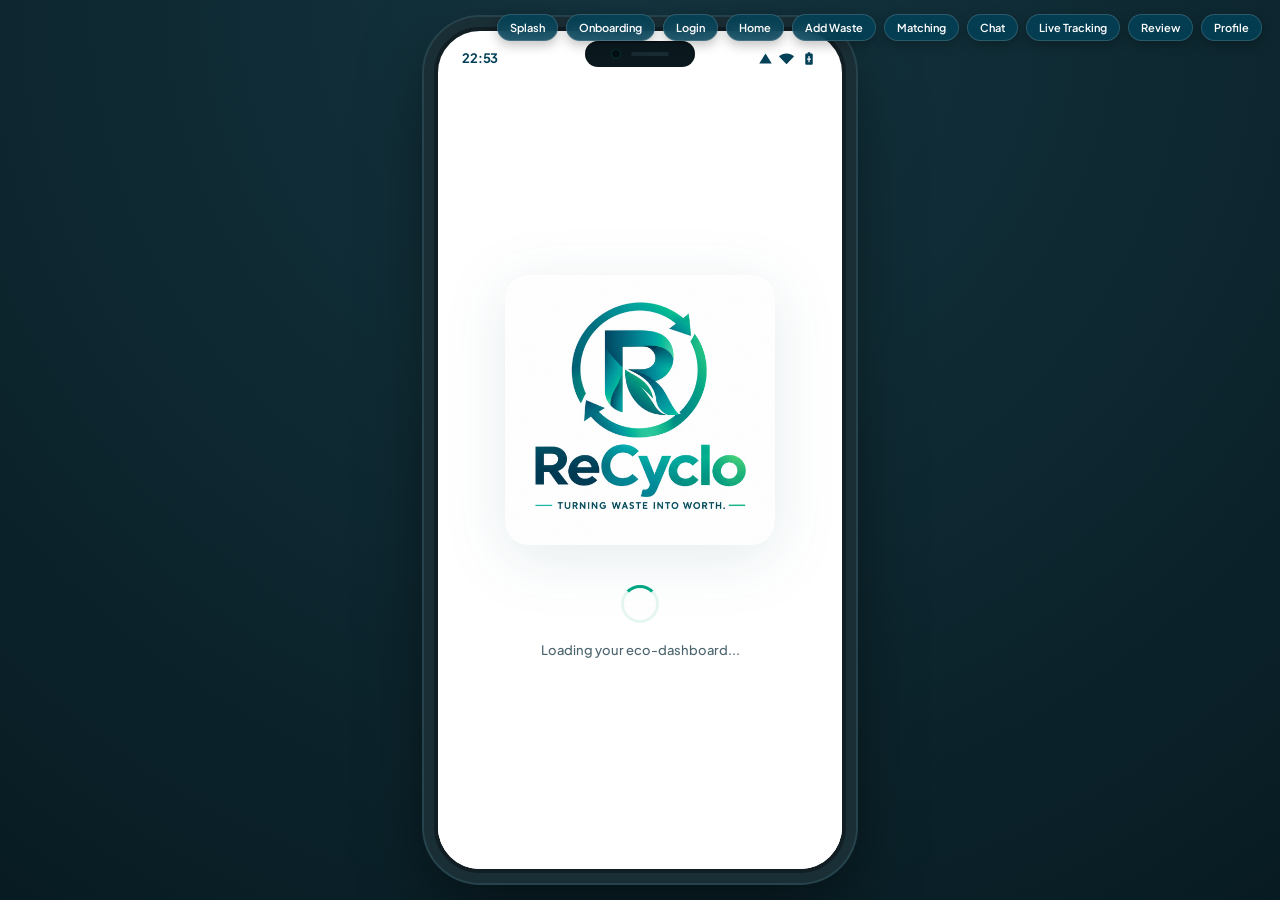
<file: index.html>
<!DOCTYPE html>
<html lang="en">
<head>
  <meta charset="UTF-8">
  <meta name="viewport" content="width=device-width, initial-scale=1.0, maximum-scale=1.0, user-scalable=no, viewport-fit=cover">
  <title>ReCyclo – Turning Waste into Worth | Smart Waste & Recycling App</title>
  <meta name="description" content="ReCyclo connects you with verified local waste collectors for on-demand doorstep pickups, instant digital payouts, and circular recycling.">
  
  <!-- Favicon and PWA App Icons using exact official logo -->
  <link rel="icon" type="image/jpeg" href="assets/recyclo-logo.jpg">
  <link rel="apple-touch-icon" href="assets/icon-192.png">
  <link rel="manifest" href="manifest.json">
  <meta name="theme-color" content="#00A884">
  <meta name="apple-mobile-web-app-capable" content="yes">
  <meta name="apple-mobile-web-app-status-bar-style" content="black-translucent">
  <meta name="apple-mobile-web-app-title" content="ReCyclo">

  <!-- Core Google Fonts -->
  <link rel="preconnect" href="https://fonts.googleapis.com">
  <link rel="preconnect" href="https://fonts.gstatic.com" crossorigin>
  <link href="https://fonts.googleapis.com/css2?family=Outfit:wght@500;600;700;800&family=Plus+Jakarta+Sans:wght@400;500;600;700;800&display=swap" rel="stylesheet">

  <!-- Stylesheets -->
  <link rel="stylesheet" href="css/design-system.css">
  <link rel="stylesheet" href="css/components.css">
  <link rel="stylesheet" href="css/mobile-shell.css">
  <link rel="stylesheet" href="css/screens.css">
</head>
<body>
  <!-- Top Demo Navigator Bar for easy inspection -->
  <div class="demo-bar" id="demo-controls-bar">
    <button class="demo-chip-btn" onclick="state.navigate('splash')">Splash</button>
    <button class="demo-chip-btn" onclick="state.navigate('onboarding')">Onboarding</button>
    <button class="demo-chip-btn" onclick="state.navigate('login')">Login</button>
    <button class="demo-chip-btn" onclick="state.navigate('home')">Home</button>
    <button class="demo-chip-btn" onclick="state.setWasteDraft({step: 1}); state.navigate('add-waste')">Add Waste</button>
    <button class="demo-chip-btn" onclick="state.navigate('collector-matching')">Matching</button>
    <button class="demo-chip-btn" onclick="state.navigate('chat')">Chat</button>
    <button class="demo-chip-btn" onclick="state.navigate('live-tracking')">Live Tracking</button>
    <button class="demo-chip-btn" onclick="state.navigate('rating')">Review</button>
    <button class="demo-chip-btn" onclick="state.navigate('profile')">Profile</button>
  </div>

  <!-- Mobile Viewport Wrapper -->
  <main class="app-viewport-wrapper">
    <div class="mobile-device-frame" id="mobile-device-frame">
      <!-- Dynamic Island / Speaker Pill -->
      <div class="device-notch-area" aria-hidden="true">
        <div class="device-camera-lens"></div>
        <div class="device-speaker-grill"></div>
      </div>

      <!-- Simulated Mobile Status Bar -->
      <div class="mobile-status-bar" id="mobile-status-bar">
        <span id="status-clock" style="font-weight: 700; letter-spacing: -0.01em;">09:41</span>
        <div class="status-bar-icons">
          <!-- Signal -->
          <svg class="status-icon-svg" viewBox="0 0 24 24">
            <path d="M2 20h20L12 4 2 20z"/>
          </svg>
          <!-- Wifi -->
          <svg class="status-icon-svg" viewBox="0 0 24 24">
            <path d="M12 4C7.31 4 3.07 5.9 0 8.98L12 21 24 8.98C20.93 5.9 16.69 4 12 4z"/>
          </svg>
          <!-- Battery -->
          <svg class="status-icon-svg" viewBox="0 0 24 24" style="width: 18px;">
            <path d="M16 4h-2V2h-4v2H8C6.9 4 6 4.9 6 6v14c0 1.1.9 2 2 2h8c1.1 0 2-.9 2-2V6c0-1.1-.9-2-2-2zm-1 10h-2v4h-2v-4H9v-2h2v-4h2v4h2v2z"/>
          </svg>
        </div>
      </div>

      <!-- Toast Notification Container -->
      <div class="toast-container" id="toast-container" aria-live="polite"></div>

      <!-- In-App Simulated Call Screen Overlay -->
      <div id="call-overlay-container" style="display: none;"></div>

      <!-- Main Application Canvas -->
      <div class="app-screen-container" id="app-screen-container">
        <!-- Rendered dynamically by Screens and App router -->
      </div>

      <!-- Bottom Sheet Modal Backdrop & Container -->
      <div class="sheet-backdrop" id="sheet-backdrop"></div>
      <div class="bottom-sheet" id="bottom-sheet" role="dialog" aria-modal="true">
        <div class="sheet-handle-bar"></div>
        <div class="sheet-header">
          <h3 class="sheet-title" id="sheet-title">Details</h3>
          <button class="btn-icon btn-ghost btn-sm" id="sheet-close-btn" aria-label="Close">
            <svg width="18" height="18" viewBox="0 0 24 24" fill="none" stroke="currentColor" stroke-width="2">
              <line x1="18" y1="6" x2="6" y2="18"></line>
              <line x1="6" y1="6" x2="18" y2="18"></line>
            </svg>
          </button>
        </div>
        <div class="sheet-content" id="sheet-content"></div>
      </div>

      <!-- Device Home Indicator Bar -->
      <div class="device-home-indicator" aria-hidden="true"></div>
    </div>
  </main>

  <!-- Application Logic Scripts -->
  <script src="js/icons.js"></script>
  <script src="js/mock-data.js"></script>
  <script src="js/state.js"></script>
  <script src="js/components.js"></script>
  <script src="js/screens.js"></script>
  <script src="js/app.js"></script>
  <script>
    if ('serviceWorker' in navigator) {
      window.addEventListener('load', () => {
        navigator.serviceWorker.register('./sw.js').catch(() => {});
      });
    }
  </script>
</body>
</html>
</file>
<file: css/design-system.css>
/* ==========================================================================
   ReCyclo Design System - Exact Brand Tokens
   Extracted directly from official ReCyclo brand identity & logo
   ========================================================================== */

@import url('https://fonts.googleapis.com/css2?family=Plus+Jakarta+Sans:ital,wght@0,300;0,400;0,500;0,600;0,700;0,800;1,400;1,600&family=Outfit:wght@400;500;600;700;800&display=swap');

:root {
  /* Brand Core Colors (Exact ReCyclo Logo Palette) */
  --color-primary: #00A884;             /* Signature Emerald Teal */
  --color-primary-hover: #008F70;
  --color-primary-active: #00765C;
  --color-primary-light: #E6F7F2;       /* Light Mint Tint */
  --color-primary-surface: #F0FAF7;     /* Ultra-soft surface */
  --color-primary-glow: rgba(0, 168, 132, 0.22);

  /* Deep Brand Teals (from Logo "Re" & circular ribbon) */
  --color-brand-dark: #034158;          /* Deep Marine Teal */
  --color-brand-navy: #022C3A;          /* Deepest Brand Navy */
  --color-brand-dark-surface: #062833;

  /* Logo Gradient Accents */
  --color-accent-leaf: #24BD84;         /* Luminous Leaf Green */
  --color-accent-cyan: #00A5A1;         /* Turquoise Ribbon Accent */
  --color-accent-mint: #4ADE80;

  /* Semantic Feedback */
  --color-success: #00A884;
  --color-success-bg: #E6F7F2;
  --color-warning: #F59E0B;
  --color-warning-bg: #FEF3C7;
  --color-danger: #EF4444;
  --color-danger-bg: #FEE2E2;
  --color-info: #0284C7;
  --color-info-bg: #E0F2FE;

  /* Availability Badges */
  --badge-available-text: #047857;
  --badge-available-bg: #D1FAE5;
  --badge-busy-text: #B45309;
  --badge-busy-bg: #FEF3C7;
  --badge-offline-text: #475569;
  --badge-offline-bg: #F1F5F9;

  /* Neutrals & Typography */
  --color-text-primary: #0A242B;        /* Deep Charcoal Teal */
  --color-text-secondary: #4B646D;      /* Medium Slate Teal */
  --color-text-muted: #7E97A0;          /* Soft Muted */
  --color-text-inverse: #FFFFFF;
  --color-text-on-primary: #FFFFFF;

  /* Surfaces & Backgrounds */
  --color-bg-app: #F3F7F7;
  --color-bg-card: #FFFFFF;
  --color-bg-card-elevated: #FFFFFF;
  --color-border: #E0ECE9;
  --color-border-subtle: #EEF5F3;
  --color-border-focus: #00A884;
  --color-divider: #E8F1EF;

  /* Typography */
  --font-family-base: 'Plus Jakarta Sans', -apple-system, BlinkMacSystemFont, 'Segoe UI', Roboto, sans-serif;
  --font-family-display: 'Outfit', 'Plus Jakarta Sans', sans-serif;

  /* Font Sizes */
  --font-size-2xs: 0.6875rem; /* 11px */
  --font-size-xs: 0.75rem;    /* 12px */
  --font-size-sm: 0.84375rem; /* 13.5px */
  --font-size-base: 0.9375rem;/* 15px */
  --font-size-md: 1.0625rem;  /* 17px */
  --font-size-lg: 1.1875rem;  /* 19px */
  --font-size-xl: 1.375rem;   /* 22px */
  --font-size-2xl: 1.625rem;  /* 26px */
  --font-size-3xl: 2rem;      /* 32px */

  /* Font Weights */
  --font-weight-normal: 400;
  --font-weight-medium: 500;
  --font-weight-semibold: 600;
  --font-weight-bold: 700;
  --font-weight-extrabold: 800;

  /* Spacing */
  --spacing-3xs: 2px;
  --spacing-2xs: 4px;
  --spacing-xs: 8px;
  --spacing-sm: 12px;
  --spacing-md: 16px;
  --spacing-lg: 20px;
  --spacing-xl: 24px;
  --spacing-2xl: 32px;
  --spacing-3xl: 40px;

  /* Border Radii */
  --radius-xs: 6px;
  --radius-sm: 10px;
  --radius-md: 14px;
  --radius-lg: 18px;
  --radius-xl: 24px;
  --radius-2xl: 30px;
  --radius-full: 9999px;

  /* Elevation & Shadows */
  --shadow-xs: 0 1px 2px rgba(3, 65, 88, 0.05);
  --shadow-sm: 0 2px 6px rgba(3, 65, 88, 0.06);
  --shadow-md: 0 6px 16px rgba(3, 65, 88, 0.08);
  --shadow-lg: 0 12px 28px rgba(3, 65, 88, 0.12);
  --shadow-xl: 0 20px 40px rgba(3, 65, 88, 0.16);
  --shadow-glow: 0 8px 24px rgba(0, 168, 132, 0.3);

  /* Animation & Transitions */
  --transition-fast: 150ms cubic-bezier(0.4, 0, 0.2, 1);
  --transition-normal: 250ms cubic-bezier(0.4, 0, 0.2, 1);
  --transition-smooth: 350ms cubic-bezier(0.16, 1, 0.3, 1);
  --transition-bounce: 400ms cubic-bezier(0.34, 1.56, 0.64, 1);

  /* Safe Area Variables */
  --safe-area-top: 44px;
  --safe-area-bottom: 34px;
  --bottom-nav-height: 72px;
  --header-height: 60px;
}

/* Global Reset & Base Styles */
*, *::before, *::after {
  box-sizing: border-box;
  margin: 0;
  padding: 0;
  -webkit-tap-highlight-color: transparent;
}

html, body {
  width: 100%;
  height: 100%;
  font-family: var(--font-family-base);
  background-color: #0E1E24;
  color: var(--color-text-primary);
  line-height: 1.45;
  -webkit-font-smoothing: antialiased;
  -moz-osx-font-smoothing: grayscale;
  overflow: hidden;
}

/* Common Brand Gradient Utilities */
.bg-brand-gradient {
  background: linear-gradient(135deg, var(--color-brand-dark) 0%, #00766B 50%, var(--color-primary) 100%);
}

.bg-primary-gradient {
  background: linear-gradient(135deg, var(--color-primary) 0%, var(--color-accent-leaf) 100%);
}

.bg-subtle-gradient {
  background: linear-gradient(180deg, var(--color-primary-light) 0%, #FFFFFF 100%);
}

.text-gradient-primary {
  background: linear-gradient(135deg, var(--color-brand-dark) 0%, var(--color-primary) 50%, var(--color-accent-leaf) 100%);
  -webkit-background-clip: text;
  -webkit-text-fill-color: transparent;
}

/* Smooth Focus states */
:focus-visible {
  outline: 2px solid var(--color-primary);
  outline-offset: 2px;
}

button {
  font-family: inherit;
  border: none;
  background: none;
  cursor: pointer;
  user-select: none;
}

input, textarea, select {
  font-family: inherit;
  border: none;
  outline: none;
}

/* Scrollbar Styling for Scrollable Panels */
::-webkit-scrollbar {
  width: 4px;
  height: 4px;
}

::-webkit-scrollbar-track {
  background: transparent;
}

::-webkit-scrollbar-thumb {
  background: rgba(3, 65, 88, 0.15);
  border-radius: 4px;
}

::-webkit-scrollbar-thumb:hover {
  background: var(--color-primary);
}
</file>
<file: css/components.css>
/* ==========================================================================
   ReCyclo UI Component System
   High-quality, reusable mobile-first UI components
   ========================================================================== */

/* ---------- Button System ---------- */
.btn {
  display: inline-flex;
  align-items: center;
  justify-content: center;
  gap: var(--spacing-xs);
  font-family: var(--font-family-base);
  font-size: var(--font-size-base);
  font-weight: var(--font-weight-semibold);
  line-height: 1;
  padding: 14px 22px;
  border-radius: var(--radius-md);
  border: 1.5px solid transparent;
  text-decoration: none;
  transition: all var(--transition-fast);
  white-space: nowrap;
  position: relative;
  overflow: hidden;
  cursor: pointer;
}

.btn:active {
  transform: scale(0.97);
}

.btn:disabled, .btn[aria-disabled="true"] {
  opacity: 0.55;
  cursor: not-allowed;
  pointer-events: none;
}

/* Primary Brand Button */
.btn-primary {
  background: linear-gradient(135deg, var(--color-primary) 0%, #009373 100%);
  color: var(--color-text-inverse);
  box-shadow: 0 4px 14px rgba(0, 168, 132, 0.35);
}

.btn-primary:hover {
  background: linear-gradient(135deg, var(--color-primary-hover) 0%, #008164 100%);
  box-shadow: 0 6px 18px rgba(0, 168, 132, 0.45);
}

.btn-primary:active {
  background: var(--color-primary-active);
  box-shadow: 0 2px 8px rgba(0, 168, 132, 0.3);
}

/* Brand Deep Navy Button */
.btn-brand-dark {
  background: var(--color-brand-dark);
  color: #FFFFFF;
  box-shadow: 0 4px 12px rgba(3, 65, 88, 0.25);
}

.btn-brand-dark:hover {
  background: #044F6A;
}

/* Secondary Button (Tinted) */
.btn-secondary {
  background: var(--color-primary-light);
  color: var(--color-primary);
  border-color: rgba(0, 168, 132, 0.15);
}

.btn-secondary:hover {
  background: #DCF4ED;
  color: var(--color-primary-hover);
}

/* Outline Button */
.btn-outline {
  background: transparent;
  color: var(--color-brand-dark);
  border-color: var(--color-border);
}

.btn-outline:hover {
  border-color: var(--color-primary);
  color: var(--color-primary);
  background: var(--color-primary-surface);
}

.btn-outline-primary {
  background: transparent;
  color: var(--color-primary);
  border-color: var(--color-primary);
}

.btn-outline-primary:hover {
  background: var(--color-primary-surface);
}

/* Ghost Button */
.btn-ghost {
  background: transparent;
  color: var(--color-text-secondary);
}

.btn-ghost:hover {
  background: rgba(3, 65, 88, 0.05);
  color: var(--color-brand-dark);
}

/* Sizes */
.btn-sm {
  padding: 8px 14px;
  font-size: var(--font-size-sm);
  border-radius: var(--radius-sm);
}

.btn-lg {
  padding: 16px 26px;
  font-size: var(--font-size-md);
  border-radius: var(--radius-lg);
  font-weight: var(--font-weight-bold);
}

.btn-block {
  width: 100%;
}

.btn-icon {
  width: 44px;
  height: 44px;
  padding: 0;
  border-radius: var(--radius-full);
  display: inline-flex;
  align-items: center;
  justify-content: center;
  flex-shrink: 0;
}

.btn-icon.btn-sm {
  width: 34px;
  height: 34px;
}

.btn-icon.btn-secondary {
  background: var(--color-primary-light);
  color: var(--color-primary);
}

/* Button Loading Spinner */
.btn.is-loading {
  color: transparent !important;
  pointer-events: none;
}

.btn.is-loading::after {
  content: "";
  position: absolute;
  width: 20px;
  height: 20px;
  border: 2.5px solid rgba(255, 255, 255, 0.35);
  border-top-color: #FFFFFF;
  border-radius: 50%;
  animation: spin 700ms linear infinite;
}

.btn-secondary.is-loading::after, .btn-outline.is-loading::after {
  border-color: rgba(0, 168, 132, 0.2);
  border-top-color: var(--color-primary);
}

@keyframes spin {
  to { transform: rotate(360deg); }
}

/* ---------- Form Inputs & Controls ---------- */
.form-group {
  display: flex;
  flex-direction: column;
  gap: 6px;
  margin-bottom: var(--spacing-md);
  text-align: left;
}

.form-label {
  font-size: var(--font-size-sm);
  font-weight: var(--font-weight-semibold);
  color: var(--color-brand-dark);
}

.input-wrapper {
  position: relative;
  display: flex;
  align-items: center;
}

.input-icon-left {
  position: absolute;
  left: 14px;
  color: var(--color-text-muted);
  pointer-events: none;
  display: flex;
  align-items: center;
  justify-content: center;
  transition: color var(--transition-fast);
}

.input-icon-right {
  position: absolute;
  right: 14px;
  color: var(--color-text-muted);
  display: flex;
  align-items: center;
  justify-content: center;
  cursor: pointer;
}

.form-input {
  width: 100%;
  padding: 14px 16px;
  font-size: var(--font-size-base);
  color: var(--color-text-primary);
  background-color: #FFFFFF;
  border: 1.5px solid var(--color-border);
  border-radius: var(--radius-md);
  transition: all var(--transition-fast);
}

.input-wrapper .form-input.has-icon-left {
  padding-left: 44px;
}

.input-wrapper .form-input.has-icon-right {
  padding-right: 44px;
}

.form-input:focus {
  border-color: var(--color-primary);
  background-color: #FFFFFF;
  box-shadow: 0 0 0 3.5px var(--color-primary-glow);
}

.input-wrapper:focus-within .input-icon-left {
  color: var(--color-primary);
}

.form-input::placeholder {
  color: var(--color-text-muted);
}

.form-input.is-invalid {
  border-color: var(--color-danger);
  background-color: #FFFDFD;
}

.form-input.is-invalid:focus {
  box-shadow: 0 0 0 3.5px rgba(239, 68, 68, 0.18);
}

.form-feedback {
  font-size: var(--font-size-xs);
  margin-top: 4px;
  display: flex;
  align-items: center;
  gap: 4px;
}

.form-feedback.error {
  color: var(--color-danger);
}

/* Checkbox Custom */
.checkbox-container {
  display: flex;
  align-items: flex-start;
  gap: 10px;
  cursor: pointer;
  font-size: var(--font-size-sm);
  color: var(--color-text-secondary);
  user-select: none;
}

.checkbox-container input[type="checkbox"] {
  display: none;
}

.custom-checkbox {
  width: 20px;
  height: 20px;
  border-radius: var(--radius-xs);
  border: 1.5px solid var(--color-border);
  background: #FFFFFF;
  display: flex;
  align-items: center;
  justify-content: center;
  transition: all var(--transition-fast);
  flex-shrink: 0;
  margin-top: 1px;
}

.checkbox-container input[type="checkbox"]:checked + .custom-checkbox {
  background: var(--color-primary);
  border-color: var(--color-primary);
  color: #FFFFFF;
}

.custom-checkbox svg {
  transform: scale(0);
  transition: transform var(--transition-fast);
}

.checkbox-container input[type="checkbox"]:checked + .custom-checkbox svg {
  transform: scale(1);
}

/* Segmented Control / Toggle Tabs */
.segmented-control {
  display: flex;
  padding: 4px;
  background: #EAF2F0;
  border-radius: var(--radius-lg);
  position: relative;
  gap: 4px;
}

.segmented-option {
  flex: 1;
  padding: 8px 12px;
  font-size: var(--font-size-sm);
  font-weight: var(--font-weight-semibold);
  color: var(--color-text-secondary);
  border-radius: var(--radius-md);
  text-align: center;
  transition: all var(--transition-fast);
  background: transparent;
}

.segmented-option.active {
  background: #FFFFFF;
  color: var(--color-brand-dark);
  box-shadow: var(--shadow-sm);
}

/* ---------- Badges & Chips ---------- */
.badge {
  display: inline-flex;
  align-items: center;
  gap: 5px;
  padding: 4px 9px;
  border-radius: var(--radius-full);
  font-size: var(--font-size-2xs);
  font-weight: var(--font-weight-bold);
  letter-spacing: 0.02em;
  text-transform: uppercase;
  line-height: 1;
}

.badge-dot {
  width: 6px;
  height: 6px;
  border-radius: 50%;
  display: inline-block;
}

.badge-available {
  background: var(--badge-available-bg);
  color: var(--badge-available-text);
}

.badge-available .badge-dot {
  background: #10B981;
  box-shadow: 0 0 0 2px rgba(16, 185, 129, 0.3);
}

.badge-busy {
  background: var(--badge-busy-bg);
  color: var(--badge-busy-text);
}

.badge-busy .badge-dot {
  background: #F59E0B;
}

.badge-offline {
  background: var(--badge-offline-bg);
  color: var(--badge-offline-text);
}

.badge-offline .badge-dot {
  background: #94A3B8;
}

.badge-primary {
  background: var(--color-primary-light);
  color: var(--color-primary);
}

.badge-brand {
  background: #E6EEF1;
  color: var(--color-brand-dark);
}

/* Chips / Category Pills */
.chip {
  display: inline-flex;
  align-items: center;
  gap: 6px;
  padding: 7px 14px;
  border-radius: var(--radius-full);
  font-size: var(--font-size-sm);
  font-weight: var(--font-weight-medium);
  background: #FFFFFF;
  color: var(--color-text-secondary);
  border: 1px solid var(--color-border);
  transition: all var(--transition-fast);
  cursor: pointer;
  white-space: nowrap;
}

.chip:hover {
  border-color: var(--color-primary);
  color: var(--color-primary);
}

.chip.active {
  background: var(--color-primary);
  color: #FFFFFF;
  border-color: var(--color-primary);
  box-shadow: 0 3px 10px rgba(0, 168, 132, 0.28);
}

/* ---------- Cards & Containers ---------- */
.card {
  background: var(--color-bg-card);
  border-radius: var(--radius-lg);
  border: 1px solid var(--color-border);
  box-shadow: var(--shadow-sm);
  padding: var(--spacing-md);
  transition: transform var(--transition-fast), box-shadow var(--transition-fast);
}

.card-interactive {
  cursor: pointer;
}

.card-interactive:active {
  transform: scale(0.985);
}

.card-highlight {
  border-color: rgba(0, 168, 132, 0.35);
  background: linear-gradient(180deg, #FAFFFD 0%, #FFFFFF 100%);
  box-shadow: 0 4px 16px rgba(0, 168, 132, 0.1);
}

/* ---------- Navigation Header & Bars ---------- */
.top-bar {
  height: var(--header-height);
  display: flex;
  align-items: center;
  justify-content: space-between;
  padding: 0 var(--spacing-md);
  background: #FFFFFF;
  border-bottom: 1px solid var(--color-border-subtle);
  position: sticky;
  top: 0;
  z-index: 40;
}

.top-bar-title {
  font-family: var(--font-family-display);
  font-size: var(--font-size-lg);
  font-weight: var(--font-weight-bold);
  color: var(--color-brand-dark);
  text-align: center;
  flex: 1;
}

.top-bar-left, .top-bar-right {
  display: flex;
  align-items: center;
  gap: 8px;
  min-width: 44px;
}

/* ---------- Bottom Navigation Bar ---------- */
.bottom-nav-container {
  position: absolute;
  bottom: 0;
  left: 0;
  right: 0;
  height: var(--bottom-nav-height);
  background: #FFFFFF;
  border-top: 1px solid var(--color-border);
  box-shadow: 0 -4px 16px rgba(3, 65, 88, 0.05);
  display: flex;
  align-items: center;
  justify-content: space-around;
  padding: 0 var(--spacing-xs);
  z-index: 50;
}

.nav-item {
  display: flex;
  flex-direction: column;
  align-items: center;
  justify-content: center;
  gap: 4px;
  flex: 1;
  height: 100%;
  color: var(--color-text-secondary);
  font-size: var(--font-size-2xs);
  font-weight: var(--font-weight-semibold);
  transition: all var(--transition-fast);
  position: relative;
  cursor: pointer;
}

.nav-item .nav-icon {
  width: 24px;
  height: 24px;
  display: flex;
  align-items: center;
  justify-content: center;
  transition: transform var(--transition-smooth);
}

.nav-item.active {
  color: var(--color-primary);
}

.nav-item.active .nav-icon {
  transform: translateY(-2px);
}

/* Prominent Add Waste Central CTA */
.nav-item--prominent {
  margin-top: -24px;
  flex: 1.1;
}

.nav-item--prominent .prominent-circle {
  width: 54px;
  height: 54px;
  border-radius: var(--radius-full);
  background: linear-gradient(135deg, var(--color-primary) 0%, #009172 100%);
  display: flex;
  align-items: center;
  justify-content: center;
  color: #FFFFFF;
  box-shadow: 0 6px 18px rgba(0, 168, 132, 0.45);
  border: 4px solid #FFFFFF;
  transition: transform var(--transition-fast), box-shadow var(--transition-fast);
}

.nav-item--prominent:active .prominent-circle {
  transform: scale(0.92);
}

.nav-item--prominent .nav-label {
  font-weight: var(--font-weight-bold);
  color: var(--color-primary);
}

/* ---------- Dual State Icon Helper ---------- */
.app-icon {
  width: 22px;
  height: 22px;
  display: inline-flex;
  align-items: center;
  justify-content: center;
  flex-shrink: 0;
  stroke-width: 2;
  stroke-linecap: round;
  stroke-linejoin: round;
}

/* Inactive: outline default */
.app-icon--outline {
  fill: none;
  stroke: currentColor;
}

/* Active: primary filled active version */
.app-icon--filled {
  fill: currentColor;
  stroke: currentColor;
}

/* ---------- Overlays, Bottom Sheets & Modals ---------- */
.sheet-backdrop {
  position: absolute;
  top: 0;
  left: 0;
  right: 0;
  bottom: 0;
  background: rgba(3, 33, 44, 0.55);
  backdrop-filter: blur(4px);
  z-index: 90;
  opacity: 0;
  visibility: hidden;
  transition: all var(--transition-normal);
}

.sheet-backdrop.active {
  opacity: 1;
  visibility: visible;
}

.bottom-sheet {
  position: absolute;
  left: 0;
  right: 0;
  bottom: 0;
  max-height: 88%;
  background: #FFFFFF;
  border-radius: var(--radius-2xl) var(--radius-2xl) 0 0;
  box-shadow: var(--shadow-xl);
  z-index: 100;
  transform: translateY(100%);
  transition: transform var(--transition-smooth);
  display: flex;
  flex-direction: column;
  overflow: hidden;
}

.bottom-sheet.active {
  transform: translateY(0);
}

.sheet-handle-bar {
  width: 42px;
  height: 5px;
  background: #CBD5E1;
  border-radius: var(--radius-full);
  margin: 10px auto 4px;
}

.sheet-header {
  padding: var(--spacing-sm) var(--spacing-lg);
  display: flex;
  align-items: center;
  justify-content: space-between;
  border-bottom: 1px solid var(--color-border-subtle);
}

.sheet-title {
  font-family: var(--font-family-display);
  font-size: var(--font-size-lg);
  font-weight: var(--font-weight-bold);
  color: var(--color-brand-dark);
}

.sheet-content {
  padding: var(--spacing-lg);
  overflow-y: auto;
  flex: 1;
}

/* ---------- Toast Notifications ---------- */
.toast-container {
  position: absolute;
  top: calc(var(--safe-area-top) + 12px);
  left: 16px;
  right: 16px;
  z-index: 120;
  display: flex;
  flex-direction: column;
  gap: 8px;
  pointer-events: none;
}

.toast {
  pointer-events: auto;
  padding: 12px 16px;
  border-radius: var(--radius-md);
  background: #FFFFFF;
  box-shadow: 0 10px 30px rgba(3, 65, 88, 0.18);
  border-left: 4px solid var(--color-primary);
  display: flex;
  align-items: center;
  gap: 12px;
  animation: toastIn 300ms var(--transition-smooth) forwards;
  font-size: var(--font-size-sm);
  color: var(--color-text-primary);
}

.toast.toast-error {
  border-left-color: var(--color-danger);
}

.toast.toast-success {
  border-left-color: var(--color-success);
}

.toast.toast-warning {
  border-left-color: var(--color-warning);
}

@keyframes toastIn {
  from {
    opacity: 0;
    transform: translateY(-16px) scale(0.96);
  }
  to {
    opacity: 1;
    transform: translateY(0) scale(1);
  }
}

/* ---------- Skeleton Loaders ---------- */
.skeleton {
  background: linear-gradient(90deg, #EEF4F3 25%, #FAFCFC 50%, #EEF4F3 75%);
  background-size: 200% 100%;
  animation: skeletonPulse 1.5s ease-in-out infinite;
  border-radius: var(--radius-xs);
}

@keyframes skeletonPulse {
  0% { background-position: 200% 0; }
  100% { background-position: -200% 0; }
}

.skeleton-text {
  height: 14px;
  margin-bottom: 6px;
}

.skeleton-circle {
  border-radius: 50%;
}

/* ---------- Empty State Component ---------- */
.empty-state {
  display: flex;
  flex-direction: column;
  align-items: center;
  justify-content: center;
  text-align: center;
  padding: var(--spacing-2xl) var(--spacing-lg);
}

.empty-state-icon {
  width: 76px;
  height: 76px;
  border-radius: var(--radius-full);
  background: var(--color-primary-light);
  color: var(--color-primary);
  display: flex;
  align-items: center;
  justify-content: center;
  margin-bottom: var(--spacing-md);
}

.empty-state-title {
  font-family: var(--font-family-display);
  font-size: var(--font-size-lg);
  font-weight: var(--font-weight-bold);
  color: var(--color-brand-dark);
  margin-bottom: 6px;
}

.empty-state-desc {
  font-size: var(--font-size-sm);
  color: var(--color-text-secondary);
  max-width: 260px;
  margin-bottom: var(--spacing-lg);
}
</file>
<file: css/mobile-shell.css>
/* ==========================================================================
   Mobile Shell & Device Frame Container
   Provides realistic mobile device presentation on desktop and native feel on mobile
   ========================================================================== */

.app-viewport-wrapper {
  display: flex;
  align-items: center;
  justify-content: center;
  min-height: 100vh;
  min-height: 100dvh;
  width: 100%;
  background: radial-gradient(circle at top, #143540 0%, #081B22 100%);
  padding: 16px;
  position: relative;
  overflow: hidden;
}

/* Background Ambient Glow */
.app-viewport-wrapper::before {
  content: "";
  position: absolute;
  width: 500px;
  height: 500px;
  border-radius: 50%;
  background: radial-gradient(circle, rgba(0, 168, 132, 0.15) 0%, transparent 70%);
  top: 10%;
  left: 50%;
  transform: translateX(-50%);
  pointer-events: none;
}

/* Device Shell */
.mobile-device-frame {
  width: 100%;
  max-width: 412px;
  height: 860px;
  max-height: 94vh;
  background: #FFFFFF;
  border-radius: 46px;
  box-shadow: 
    0 0 0 10px #1A2E35,
    0 0 0 12px #26434D,
    0 24px 70px rgba(0, 0, 0, 0.55);
  position: relative;
  display: flex;
  flex-direction: column;
  overflow: hidden;
  border: 4px solid #111E24;
}

/* Top Dynamic Island / Speaker Pill */
.device-notch-area {
  position: absolute;
  top: 10px;
  left: 50%;
  transform: translateX(-50%);
  width: 110px;
  height: 26px;
  background: #0B191F;
  border-radius: 20px;
  z-index: 80;
  display: flex;
  align-items: center;
  justify-content: center;
  gap: 10px;
  box-shadow: inset 0 1px 2px rgba(0, 0, 0, 0.5);
}

.device-camera-lens {
  width: 10px;
  height: 10px;
  border-radius: 50%;
  background: #040D11;
  box-shadow: inset 0 0 2px rgba(0, 168, 132, 0.6);
}

.device-speaker-grill {
  width: 38px;
  height: 4px;
  background: #182B32;
  border-radius: 2px;
}

/* Simulated Mobile Status Bar */
.mobile-status-bar {
  height: var(--safe-area-top);
  display: flex;
  align-items: center;
  justify-content: space-between;
  padding: 10px 24px 0;
  font-size: 13px;
  font-weight: var(--font-weight-bold);
  color: var(--color-brand-dark);
  z-index: 70;
  background: transparent;
  user-select: none;
  flex-shrink: 0;
}

.status-bar-icons {
  display: flex;
  align-items: center;
  gap: 6px;
}

.status-icon-svg {
  width: 15px;
  height: 15px;
  fill: currentColor;
}

/* Device Home Indicator Pill */
.device-home-indicator {
  position: absolute;
  bottom: 8px;
  left: 50%;
  transform: translateX(-50%);
  width: 130px;
  height: 5px;
  background: rgba(3, 65, 88, 0.25);
  border-radius: 3px;
  z-index: 60;
  pointer-events: none;
  transition: background var(--transition-fast);
}

/* Main Mobile Application Screen Viewport */
.app-screen-container {
  flex: 1;
  display: flex;
  flex-direction: column;
  position: relative;
  overflow: hidden;
  background: var(--color-bg-app);
}

/* View Canvas (Contains the active screen) */
.screen-view {
  flex: 1;
  display: flex;
  flex-direction: column;
  overflow-y: auto;
  overflow-x: hidden;
  position: absolute;
  top: 0;
  left: 0;
  right: 0;
  bottom: 0;
  padding-bottom: var(--bottom-nav-height);
  opacity: 0;
  visibility: hidden;
  transform: translateX(12px);
  transition: opacity 220ms ease, transform 220ms ease, visibility 220ms;
}

.screen-view.active-screen {
  opacity: 1;
  visibility: visible;
  transform: translateX(0);
}

/* Screens without bottom navigation (Splash, Onboarding, Auth, Tracking) */
.screen-view.no-bottom-nav {
  padding-bottom: var(--safe-area-bottom);
}

/* Demo Control Bar for agent & user testing */
.demo-bar {
  position: absolute;
  top: 14px;
  right: 18px;
  z-index: 1000;
  display: flex;
  align-items: center;
  gap: 8px;
}

.demo-chip-btn {
  background: rgba(3, 65, 88, 0.85);
  backdrop-filter: blur(8px);
  color: #FFFFFF;
  padding: 6px 12px;
  border-radius: var(--radius-full);
  font-size: 11px;
  font-weight: 600;
  display: flex;
  align-items: center;
  gap: 6px;
  box-shadow: 0 4px 12px rgba(0, 0, 0, 0.25);
  border: 1px solid rgba(255, 255, 255, 0.15);
  cursor: pointer;
  transition: all 0.2s ease;
}

.demo-chip-btn:hover {
  background: var(--color-primary);
}

/* Native Mobile Breakpoint: Fit fullscreen seamlessly */
@media (max-width: 480px) {
  .app-viewport-wrapper {
    padding: 0;
    background: var(--color-bg-app);
  }

  .mobile-device-frame {
    max-width: 100%;
    height: 100vh;
    height: 100dvh;
    max-height: 100dvh;
    border-radius: 0;
    border: none;
    box-shadow: none;
  }

  .device-notch-area {
    display: none;
  }
}
</file>
<file: css/screens.css>
/* ==========================================================================
   ReCyclo Screen Layouts & Animations
   Comprehensive styles for all 20+ functional views
   ========================================================================== */

/* ---------- 1. Splash Screen ---------- */
.screen-splash {
  background: #FFFFFF;
  display: flex;
  flex-direction: column;
  align-items: center;
  justify-content: center;
  padding: var(--spacing-xl);
  text-align: center;
  z-index: 200;
}

.splash-logo-container {
  max-width: 270px;
  display: flex;
  flex-direction: column;
  align-items: center;
  animation: splashEntrance 1100ms cubic-bezier(0.16, 1, 0.3, 1) forwards;
}

.splash-logo-img {
  width: 100%;
  height: auto;
  border-radius: var(--radius-xl);
  object-fit: contain;
  filter: drop-shadow(0 12px 30px rgba(3, 65, 88, 0.1));
}

.splash-loader {
  margin-top: 40px;
  width: 38px;
  height: 38px;
  border: 3px solid var(--color-primary-light);
  border-top-color: var(--color-primary);
  border-radius: 50%;
  animation: spin 800ms linear infinite;
}

@keyframes splashEntrance {
  0% {
    opacity: 0;
    transform: translateY(22px) scale(0.92);
  }
  100% {
    opacity: 1;
    transform: translateY(0) scale(1);
  }
}

/* ---------- 2. Onboarding Screens ---------- */
.screen-onboarding {
  background: #FFFFFF;
  display: flex;
  flex-direction: column;
  justify-content: space-between;
  padding: calc(var(--safe-area-top) + 12px) var(--spacing-lg) var(--spacing-xl);
  text-align: center;
}

.onboarding-top {
  display: flex;
  align-items: center;
  justify-content: space-between;
  width: 100%;
}

.onboarding-brand-mini {
  height: 32px;
  object-fit: contain;
}

.onboarding-slide-content {
  flex: 1;
  display: flex;
  flex-direction: column;
  align-items: center;
  justify-content: center;
  padding: var(--spacing-lg) 0;
  transition: opacity 250ms ease, transform 250ms ease;
}

.onboarding-hero-card {
  width: 100%;
  max-width: 320px;
  height: 250px;
  border-radius: var(--radius-2xl);
  background: linear-gradient(145deg, #EEFAF6 0%, #FFFFFF 100%);
  border: 1.5px solid var(--color-border);
  display: flex;
  flex-direction: column;
  align-items: center;
  justify-content: center;
  margin-bottom: var(--spacing-xl);
  position: relative;
  box-shadow: 0 14px 34px rgba(3, 65, 88, 0.08);
  overflow: hidden;
}

.onboarding-hero-icon-ring {
  width: 100px;
  height: 100px;
  border-radius: 50%;
  background: linear-gradient(135deg, var(--color-primary) 0%, var(--color-accent-leaf) 100%);
  display: flex;
  align-items: center;
  justify-content: center;
  color: #FFFFFF;
  box-shadow: 0 10px 24px rgba(0, 168, 132, 0.35);
  animation: floatSlow 4s ease-in-out infinite;
}

@keyframes floatSlow {
  0%, 100% { transform: translateY(0); }
  50% { transform: translateY(-8px); }
}

.onboarding-title {
  font-family: var(--font-family-display);
  font-size: var(--font-size-2xl);
  font-weight: var(--font-weight-extrabold);
  color: var(--color-brand-dark);
  line-height: 1.25;
  margin-bottom: var(--spacing-sm);
}

.onboarding-desc {
  font-size: var(--font-size-base);
  color: var(--color-text-secondary);
  line-height: 1.55;
  max-width: 300px;
}

.onboarding-footer {
  width: 100%;
  display: flex;
  flex-direction: column;
  gap: var(--spacing-md);
}

.dots-indicator {
  display: flex;
  align-items: center;
  justify-content: center;
  gap: 8px;
}

.dot {
  width: 8px;
  height: 8px;
  border-radius: var(--radius-full);
  background: #CBD5E1;
  transition: all var(--transition-normal);
}

.dot.active {
  width: 26px;
  background: var(--color-primary);
}

/* ---------- 3. Auth (Login & Signup) ---------- */
.screen-auth {
  background: #FFFFFF;
  padding: calc(var(--safe-area-top) + 16px) var(--spacing-lg) var(--spacing-2xl);
  display: flex;
  flex-direction: column;
}

.auth-header {
  text-align: center;
  margin-bottom: var(--spacing-xl);
}

.auth-logo-img {
  height: 70px;
  margin-bottom: var(--spacing-sm);
  object-fit: contain;
}

.auth-title {
  font-family: var(--font-family-display);
  font-size: var(--font-size-xl);
  font-weight: var(--font-weight-extrabold);
  color: var(--color-brand-dark);
}

.auth-subtitle {
  font-size: var(--font-size-sm);
  color: var(--color-text-secondary);
  margin-top: 4px;
}

.auth-divider {
  display: flex;
  align-items: center;
  text-align: center;
  margin: var(--spacing-lg) 0;
  color: var(--color-text-muted);
  font-size: var(--font-size-xs);
  font-weight: var(--font-weight-medium);
}

.auth-divider::before, .auth-divider::after {
  content: "";
  flex: 1;
  border-bottom: 1px solid var(--color-border);
}

.auth-divider span {
  padding: 0 12px;
}

.btn-google {
  background: #FFFFFF;
  color: #1F2937;
  border: 1.5px solid var(--color-border);
  box-shadow: var(--shadow-xs);
}

.btn-google:hover {
  background: #F9FAFB;
  border-color: #D1D5DB;
}

/* ---------- 4. Home Dashboard ---------- */
.screen-home {
  padding: calc(var(--safe-area-top) + 8px) var(--spacing-md) calc(var(--bottom-nav-height) + 16px);
  background: var(--color-bg-app);
}

.home-top-header {
  display: flex;
  align-items: center;
  justify-content: space-between;
  margin-bottom: var(--spacing-md);
}

.home-user-greeting h1 {
  font-family: var(--font-family-display);
  font-size: var(--font-size-xl);
  font-weight: var(--font-weight-extrabold);
  color: var(--color-brand-dark);
  line-height: 1.2;
}

.home-user-greeting p {
  font-size: var(--font-size-sm);
  color: var(--color-text-secondary);
}

.notification-bell-btn {
  position: relative;
  width: 44px;
  height: 44px;
  border-radius: var(--radius-full);
  background: #FFFFFF;
  border: 1px solid var(--color-border);
  display: flex;
  align-items: center;
  justify-content: center;
  color: var(--color-brand-dark);
  box-shadow: var(--shadow-xs);
}

.unread-badge-pill {
  position: absolute;
  top: 6px;
  right: 6px;
  width: 10px;
  height: 10px;
  border-radius: 50%;
  background: var(--color-danger);
  border: 2px solid #FFFFFF;
  animation: pulseBadge 2s infinite;
}

@keyframes pulseBadge {
  0%, 100% { transform: scale(1); }
  50% { transform: scale(1.2); }
}

/* Main Add Waste Hero Card */
.hero-add-waste-card {
  background: linear-gradient(135deg, var(--color-brand-dark) 0%, #064E5E 50%, #007D67 100%);
  border-radius: var(--radius-xl);
  padding: var(--spacing-lg);
  color: #FFFFFF;
  position: relative;
  overflow: hidden;
  box-shadow: 0 12px 28px rgba(3, 65, 88, 0.22);
  margin-bottom: var(--spacing-lg);
}

.hero-add-waste-card::after {
  content: "";
  position: absolute;
  right: -20px;
  bottom: -20px;
  width: 140px;
  height: 140px;
  border-radius: 50%;
  background: radial-gradient(circle, rgba(0, 168, 132, 0.4) 0%, transparent 70%);
  pointer-events: none;
}

.hero-card-tag {
  display: inline-flex;
  align-items: center;
  gap: 5px;
  padding: 4px 10px;
  border-radius: var(--radius-full);
  background: rgba(255, 255, 255, 0.18);
  backdrop-filter: blur(8px);
  font-size: var(--font-size-2xs);
  font-weight: var(--font-weight-bold);
  text-transform: uppercase;
  letter-spacing: 0.05em;
  margin-bottom: var(--spacing-sm);
}

.hero-card-title {
  font-family: var(--font-family-display);
  font-size: var(--font-size-xl);
  font-weight: var(--font-weight-extrabold);
  line-height: 1.25;
  margin-bottom: 6px;
}

.hero-card-sub {
  font-size: var(--font-size-sm);
  color: rgba(255, 255, 255, 0.85);
  margin-bottom: var(--spacing-md);
  max-width: 240px;
}

/* Quick Actions Grid */
.quick-actions-bar {
  display: grid;
  grid-template-columns: repeat(4, 1fr);
  gap: 10px;
  margin-bottom: var(--spacing-lg);
}

.quick-action-item {
  display: flex;
  flex-direction: column;
  align-items: center;
  gap: 6px;
  background: #FFFFFF;
  border: 1px solid var(--color-border);
  border-radius: var(--radius-md);
  padding: 12px 6px;
  box-shadow: var(--shadow-xs);
  transition: all var(--transition-fast);
  cursor: pointer;
}

.quick-action-item:active {
  transform: scale(0.94);
  background: var(--color-primary-surface);
}

.quick-action-icon {
  width: 40px;
  height: 40px;
  border-radius: var(--radius-sm);
  background: var(--color-primary-light);
  color: var(--color-primary);
  display: flex;
  align-items: center;
  justify-content: center;
}

.quick-action-label {
  font-size: var(--font-size-xs);
  font-weight: var(--font-weight-semibold);
  color: var(--color-brand-dark);
  text-align: center;
}

/* Active Request Status Banner */
.active-request-banner {
  background: #FFFFFF;
  border-radius: var(--radius-lg);
  border: 1.5px solid var(--color-primary);
  padding: var(--spacing-md);
  margin-bottom: var(--spacing-lg);
  box-shadow: 0 4px 16px rgba(0, 168, 132, 0.12);
  display: flex;
  flex-direction: column;
  gap: 10px;
  position: relative;
}

.request-banner-header {
  display: flex;
  align-items: center;
  justify-content: space-between;
}

.live-pulse-dot {
  width: 8px;
  height: 8px;
  border-radius: 50%;
  background: var(--color-primary);
  box-shadow: 0 0 0 3px rgba(0, 168, 132, 0.3);
  display: inline-block;
  animation: pulseDot 1.5s infinite;
}

@keyframes pulseDot {
  0%, 100% { transform: scale(1); opacity: 1; }
  50% { transform: scale(1.3); opacity: 0.6; }
}

/* Waste Categories Horizontal Slider */
.section-header {
  display: flex;
  align-items: center;
  justify-content: space-between;
  margin-bottom: var(--spacing-sm);
}

.section-title {
  font-family: var(--font-family-display);
  font-size: var(--font-size-md);
  font-weight: var(--font-weight-bold);
  color: var(--color-brand-dark);
}

.section-link {
  font-size: var(--font-size-xs);
  font-weight: var(--font-weight-bold);
  color: var(--color-primary);
  text-decoration: none;
  cursor: pointer;
}

.horizontal-categories-scroll {
  display: flex;
  gap: 10px;
  overflow-x: auto;
  padding-bottom: 6px;
  margin-bottom: var(--spacing-lg);
  -webkit-overflow-scrolling: touch;
}

.category-pill-card {
  flex: 0 0 auto;
  display: flex;
  align-items: center;
  gap: 8px;
  background: #FFFFFF;
  border: 1px solid var(--color-border);
  border-radius: var(--radius-full);
  padding: 8px 16px;
  box-shadow: var(--shadow-xs);
  cursor: pointer;
  transition: all var(--transition-fast);
}

.category-pill-card.active {
  background: var(--color-primary);
  border-color: var(--color-primary);
  color: #FFFFFF;
  box-shadow: 0 4px 12px rgba(0, 168, 132, 0.28);
}

.category-pill-icon {
  width: 20px;
  height: 20px;
}

/* Collectors Horizontal / List Cards */
.collectors-stack {
  display: flex;
  flex-direction: column;
  gap: 12px;
  margin-bottom: var(--spacing-lg);
}

.collector-item-card {
  background: #FFFFFF;
  border: 1px solid var(--color-border);
  border-radius: var(--radius-lg);
  padding: 14px;
  display: flex;
  flex-direction: column;
  gap: 12px;
  box-shadow: var(--shadow-sm);
  transition: all var(--transition-fast);
}

.collector-card-main {
  display: flex;
  gap: 12px;
  align-items: center;
}

.collector-avatar {
  width: 52px;
  height: 52px;
  border-radius: var(--radius-md);
  object-fit: cover;
  background: var(--color-primary-light);
  border: 2px solid #FFFFFF;
  box-shadow: var(--shadow-xs);
  flex-shrink: 0;
}

.collector-info {
  flex: 1;
  min-width: 0;
}

.collector-name-row {
  display: flex;
  align-items: center;
  gap: 6px;
}

.collector-name {
  font-weight: var(--font-weight-bold);
  font-size: var(--font-size-base);
  color: var(--color-brand-dark);
  white-space: nowrap;
  overflow: hidden;
  text-overflow: ellipsis;
}

.collector-verified-icon {
  width: 16px;
  height: 16px;
  color: var(--color-primary);
  flex-shrink: 0;
}

.collector-meta-row {
  display: flex;
  align-items: center;
  gap: 10px;
  font-size: var(--font-size-xs);
  color: var(--color-text-secondary);
  margin-top: 3px;
}

.collector-rate {
  font-weight: var(--font-weight-bold);
  color: var(--color-brand-dark);
}

.collector-actions-row {
  display: flex;
  gap: 8px;
  align-items: center;
}

/* Eco Insights Summary Card */
.eco-insights-card {
  background: #FFFFFF;
  border: 1px solid var(--color-border);
  border-radius: var(--radius-lg);
  padding: 14px;
  margin-bottom: var(--spacing-md);
}

.insights-grid {
  display: grid;
  grid-template-columns: repeat(3, 1fr);
  gap: 8px;
  margin-top: 10px;
  text-align: center;
}

.insight-metric-box {
  background: var(--color-primary-surface);
  border-radius: var(--radius-md);
  padding: 10px 4px;
  border: 1px solid rgba(0, 168, 132, 0.12);
}

.insight-val {
  font-family: var(--font-family-display);
  font-size: var(--font-size-md);
  font-weight: var(--font-weight-extrabold);
  color: var(--color-primary);
}

.insight-lbl {
  font-size: var(--font-size-2xs);
  color: var(--color-text-secondary);
  margin-top: 2px;
}

/* ---------- 5. Add Waste Flow (5 Steps) ---------- */
.screen-add-waste {
  padding: 0 0 calc(var(--bottom-nav-height) + 20px);
  background: var(--color-bg-app);
}

.stepper-header-bar {
  background: #FFFFFF;
  padding: 12px 16px;
  border-bottom: 1px solid var(--color-border-subtle);
  position: sticky;
  top: 0;
  z-index: 30;
}

.stepper-progress-track {
  height: 6px;
  background: #E2ECE9;
  border-radius: var(--radius-full);
  overflow: hidden;
  margin-bottom: 8px;
}

.stepper-progress-fill {
  height: 100%;
  background: linear-gradient(90deg, var(--color-primary) 0%, var(--color-accent-leaf) 100%);
  border-radius: var(--radius-full);
  transition: width var(--transition-normal);
}

.stepper-step-labels {
  display: flex;
  justify-content: space-between;
  font-size: 11px;
  font-weight: var(--font-weight-semibold);
  color: var(--color-text-muted);
}

.stepper-step-labels span.active-step {
  color: var(--color-primary);
  font-weight: var(--font-weight-bold);
}

.step-container {
  padding: var(--spacing-md);
}

/* Step 1: Waste Photo Experience */
.camera-viewfinder-box {
  width: 100%;
  height: 240px;
  border-radius: var(--radius-xl);
  border: 2px dashed var(--color-primary);
  background: #FFFFFF;
  display: flex;
  flex-direction: column;
  align-items: center;
  justify-content: center;
  position: relative;
  overflow: hidden;
  cursor: pointer;
  box-shadow: var(--shadow-sm);
  transition: all var(--transition-fast);
}

.camera-viewfinder-box:hover {
  background: var(--color-primary-surface);
}

.camera-btn-group {
  display: flex;
  gap: 12px;
  margin-top: var(--spacing-md);
  width: 100%;
}

.uploaded-preview-container {
  position: relative;
  width: 100%;
  height: 240px;
  border-radius: var(--radius-xl);
  overflow: hidden;
  box-shadow: var(--shadow-md);
}

.uploaded-preview-img {
  width: 100%;
  height: 100%;
  object-fit: cover;
}

.preview-overlay-actions {
  position: absolute;
  bottom: 12px;
  right: 12px;
  display: flex;
  gap: 8px;
}

.suggested-type-badge {
  display: flex;
  align-items: center;
  gap: 8px;
  padding: 10px 14px;
  border-radius: var(--radius-md);
  background: #E8F8F4;
  border: 1px solid rgba(0, 168, 132, 0.25);
  margin-top: var(--spacing-md);
  font-size: var(--font-size-sm);
  color: var(--color-brand-dark);
}

/* Category Grid Selection */
.category-selection-grid {
  display: grid;
  grid-template-columns: repeat(2, 1fr);
  gap: 12px;
}

.category-select-card {
  background: #FFFFFF;
  border: 1.5px solid var(--color-border);
  border-radius: var(--radius-lg);
  padding: 14px;
  display: flex;
  flex-direction: column;
  align-items: flex-start;
  gap: 10px;
  cursor: pointer;
  transition: all var(--transition-fast);
}

.category-select-card.selected {
  border-color: var(--color-primary);
  background: var(--color-primary-surface);
  box-shadow: 0 4px 14px rgba(0, 168, 132, 0.2);
}

.category-icon-bubble {
  width: 42px;
  height: 42px;
  border-radius: var(--radius-md);
  background: var(--color-primary-light);
  color: var(--color-primary);
  display: flex;
  align-items: center;
  justify-content: center;
}

.category-select-card.selected .category-icon-bubble {
  background: var(--color-primary);
  color: #FFFFFF;
}

/* Step 3: Quantity Counter */
.quantity-box-card {
  background: #FFFFFF;
  border-radius: var(--radius-xl);
  padding: var(--spacing-lg);
  border: 1px solid var(--color-border);
  display: flex;
  flex-direction: column;
  align-items: center;
  margin-bottom: var(--spacing-lg);
}

.quantity-stepper {
  display: flex;
  align-items: center;
  gap: 20px;
  margin: var(--spacing-md) 0;
}

.quantity-stepper-val {
  font-family: var(--font-family-display);
  font-size: var(--font-size-3xl);
  font-weight: var(--font-weight-extrabold);
  color: var(--color-brand-dark);
  min-width: 90px;
  text-align: center;
}

.preset-pills-row {
  display: flex;
  gap: 8px;
  flex-wrap: wrap;
  justify-content: center;
}

/* Step 5: Pickup Location Card */
.location-map-mock {
  width: 100%;
  height: 160px;
  border-radius: var(--radius-lg);
  background: #E2ECE8;
  position: relative;
  overflow: hidden;
  display: flex;
  align-items: center;
  justify-content: center;
  border: 1px solid var(--color-border);
  margin-bottom: var(--spacing-md);
}

.location-map-grid-pattern {
  position: absolute;
  width: 100%;
  height: 100%;
  background-size: 24px 24px;
  background-image: 
    linear-gradient(to right, rgba(0, 168, 132, 0.08) 1px, transparent 1px),
    linear-gradient(to bottom, rgba(0, 168, 132, 0.08) 1px, transparent 1px);
}

.map-pin-pulse {
  position: relative;
  z-index: 2;
  color: var(--color-primary);
  animation: pulsePin 1.5s ease-in-out infinite;
}

@keyframes pulsePin {
  0%, 100% { transform: translateY(0); }
  50% { transform: translateY(-6px); }
}

/* ---------- 6. Collector Matching & Directory ---------- */
.filter-sticky-header {
  background: #FFFFFF;
  padding: 12px var(--spacing-md);
  border-bottom: 1px solid var(--color-border-subtle);
  position: sticky;
  top: var(--header-height);
  z-index: 20;
}

.search-input-box {
  margin-bottom: 10px;
}

/* ---------- 7. Collector Profile ---------- */
.collector-profile-hero {
  background: linear-gradient(180deg, var(--color-primary-light) 0%, #FFFFFF 100%);
  padding: var(--spacing-xl) var(--spacing-md) var(--spacing-md);
  display: flex;
  flex-direction: column;
  align-items: center;
  text-align: center;
  position: relative;
}

.collector-profile-avatar-lg {
  width: 90px;
  height: 90px;
  border-radius: var(--radius-xl);
  border: 4px solid #FFFFFF;
  box-shadow: var(--shadow-md);
  object-fit: cover;
  margin-bottom: var(--spacing-sm);
}

.profile-stats-bar {
  display: grid;
  grid-template-columns: repeat(3, 1fr);
  gap: 10px;
  margin: var(--spacing-md) 0;
  width: 100%;
}

.profile-stat-box {
  background: #FFFFFF;
  border: 1px solid var(--color-border);
  border-radius: var(--radius-md);
  padding: 10px 4px;
}

/* ---------- 8. Chat System ---------- */
.screen-chat {
  display: flex;
  flex-direction: column;
  height: 100%;
  background: #F4F7F7;
}

.chat-messages-scroll {
  flex: 1;
  overflow-y: auto;
  padding: var(--spacing-md);
  display: flex;
  flex-direction: column;
  gap: 12px;
}

.chat-bubble-row {
  display: flex;
  align-items: flex-end;
  gap: 8px;
  width: 100%;
}

.chat-bubble-row.sent {
  justify-content: flex-end;
}

.chat-bubble {
  max-width: 76%;
  padding: 12px 16px;
  border-radius: var(--radius-lg);
  font-size: var(--font-size-sm);
  line-height: 1.45;
  box-shadow: var(--shadow-xs);
  word-wrap: break-word;
}

.chat-bubble.sent {
  background: var(--color-primary);
  color: #FFFFFF;
  border-bottom-right-radius: 4px;
}

.chat-bubble.received {
  background: #FFFFFF;
  color: var(--color-text-primary);
  border-bottom-left-radius: 4px;
  border: 1px solid var(--color-border);
}

.chat-time {
  font-size: 10px;
  opacity: 0.75;
  margin-top: 4px;
  text-align: right;
}

/* Pickup Summary Structured Card inside Chat */
.chat-pickup-summary-card {
  background: #FFFFFF;
  border: 1.5px solid var(--color-primary);
  border-radius: var(--radius-lg);
  padding: 12px;
  margin: 6px 0;
  box-shadow: var(--shadow-sm);
  max-width: 86%;
}

.chat-composer-bar {
  background: #FFFFFF;
  padding: 10px var(--spacing-md);
  border-top: 1px solid var(--color-border);
  display: flex;
  align-items: center;
  gap: 8px;
}

.chat-action-pill-bar {
  padding: 6px var(--spacing-md);
  background: #FFFFFF;
  border-top: 1px solid var(--color-border-subtle);
  display: flex;
  gap: 8px;
  overflow-x: auto;
}

/* ---------- 9. Call Screen ---------- */
.screen-call-overlay {
  position: absolute;
  top: 0;
  left: 0;
  right: 0;
  bottom: 0;
  background: linear-gradient(180deg, #072630 0%, #03141B 100%);
  color: #FFFFFF;
  z-index: 150;
  display: flex;
  flex-direction: column;
  align-items: center;
  justify-content: space-between;
  padding: calc(var(--safe-area-top) + 40px) var(--spacing-xl) calc(var(--safe-area-bottom) + 40px);
}

.call-avatar-ring {
  width: 120px;
  height: 120px;
  border-radius: 50%;
  border: 4px solid var(--color-primary);
  position: relative;
  box-shadow: 0 0 30px rgba(0, 168, 132, 0.4);
  animation: callPulseRing 2s infinite;
}

@keyframes callPulseRing {
  0% { box-shadow: 0 0 0 0 rgba(0, 168, 132, 0.5); }
  70% { box-shadow: 0 0 0 25px rgba(0, 168, 132, 0); }
  100% { box-shadow: 0 0 0 0 rgba(0, 168, 132, 0); }
}

.call-avatar-img {
  width: 100%;
  height: 100%;
  border-radius: 50%;
  object-fit: cover;
}

.call-controls-row {
  display: flex;
  align-items: center;
  gap: 28px;
}

.call-btn-circle {
  width: 60px;
  height: 60px;
  border-radius: 50%;
  display: flex;
  align-items: center;
  justify-content: center;
  color: #FFFFFF;
  cursor: pointer;
  transition: transform var(--transition-fast);
}

.call-btn-circle.mute, .call-btn-circle.speaker {
  background: rgba(255, 255, 255, 0.15);
  backdrop-filter: blur(8px);
}

.call-btn-circle.end-call {
  background: var(--color-danger);
  box-shadow: 0 6px 20px rgba(239, 68, 68, 0.4);
}

/* ---------- 10. Pickup Scheduling & Payment ---------- */
.time-slots-grid {
  display: grid;
  grid-template-columns: repeat(2, 1fr);
  gap: 10px;
  margin: var(--spacing-sm) 0 var(--spacing-lg);
}

.time-slot-btn {
  padding: 12px;
  border-radius: var(--radius-md);
  border: 1.5px solid var(--color-border);
  background: #FFFFFF;
  font-size: var(--font-size-sm);
  font-weight: var(--font-weight-semibold);
  color: var(--color-brand-dark);
  text-align: center;
  transition: all var(--transition-fast);
  cursor: pointer;
}

.time-slot-btn.selected {
  border-color: var(--color-primary);
  background: var(--color-primary);
  color: #FFFFFF;
  box-shadow: 0 4px 12px rgba(0, 168, 132, 0.3);
}

.payment-method-card {
  border: 1.5px solid var(--color-border);
  border-radius: var(--radius-lg);
  padding: 14px;
  background: #FFFFFF;
  display: flex;
  align-items: center;
  justify-content: space-between;
  margin-bottom: 10px;
  cursor: pointer;
  transition: all var(--transition-fast);
}

.payment-method-card.selected {
  border-color: var(--color-primary);
  background: var(--color-primary-surface);
}

/* ---------- 11. Live Tracking Timeline ---------- */
.tracking-pipeline-container {
  background: #FFFFFF;
  border-radius: var(--radius-xl);
  padding: var(--spacing-lg);
  border: 1px solid var(--color-border);
  box-shadow: var(--shadow-sm);
  margin-bottom: var(--spacing-lg);
}

.tracking-step-item {
  display: flex;
  gap: 14px;
  position: relative;
  padding-bottom: 24px;
}

.tracking-step-item:last-child {
  padding-bottom: 0;
}

.tracking-step-line {
  position: absolute;
  left: 14px;
  top: 30px;
  bottom: 0;
  width: 2px;
  background: #E2ECE9;
}

.tracking-step-item.completed .tracking-step-line {
  background: var(--color-primary);
}

.tracking-step-icon-bubble {
  width: 30px;
  height: 30px;
  border-radius: 50%;
  background: #F1F5F9;
  color: #94A3B8;
  display: flex;
  align-items: center;
  justify-content: center;
  flex-shrink: 0;
  z-index: 2;
  font-size: 13px;
  transition: all var(--transition-fast);
}

.tracking-step-item.completed .tracking-step-icon-bubble {
  background: var(--color-primary);
  color: #FFFFFF;
}

.tracking-step-item.current .tracking-step-icon-bubble {
  background: var(--color-primary-light);
  color: var(--color-primary);
  border: 2px solid var(--color-primary);
  box-shadow: 0 0 0 4px rgba(0, 168, 132, 0.2);
}

/* ---------- 12. Rating & Review ---------- */
.stars-rating-bar {
  display: flex;
  justify-content: center;
  gap: 12px;
  margin: var(--spacing-lg) 0;
}

.star-btn {
  font-size: 34px;
  color: #CBD5E1;
  cursor: pointer;
  transition: transform var(--transition-fast), color var(--transition-fast);
}

.star-btn.active {
  color: #F59E0B;
  transform: scale(1.15);
}

/* ---------- 13. Notifications & Messages ---------- */
.notification-item-card {
  background: #FFFFFF;
  border-radius: var(--radius-md);
  border: 1px solid var(--color-border);
  padding: 14px;
  display: flex;
  gap: 12px;
  margin-bottom: 10px;
  transition: all var(--transition-fast);
}

.notification-item-card.unread {
  border-left: 3.5px solid var(--color-primary);
  background: #FBFEFD;
}

.message-thread-item {
  background: #FFFFFF;
  border-bottom: 1px solid var(--color-border-subtle);
  padding: 14px var(--spacing-md);
  display: flex;
  align-items: center;
  gap: 12px;
  cursor: pointer;
  transition: background var(--transition-fast);
}

.message-thread-item:hover {
  background: var(--color-primary-surface);
}

/* ---------- 14. Profile & Settings ---------- */
.profile-menu-section {
  background: #FFFFFF;
  border-radius: var(--radius-lg);
  border: 1px solid var(--color-border);
  margin-bottom: var(--spacing-md);
  overflow: hidden;
}

.profile-menu-item {
  display: flex;
  align-items: center;
  justify-content: space-between;
  padding: 14px 16px;
  border-bottom: 1px solid var(--color-border-subtle);
  cursor: pointer;
  transition: background var(--transition-fast);
  color: var(--color-brand-dark);
}

.profile-menu-item:last-child {
  border-bottom: none;
}

.profile-menu-item:hover {
  background: var(--color-primary-surface);
}

.menu-item-left {
  display: flex;
  align-items: center;
  gap: 12px;
  font-weight: var(--font-weight-medium);
}
</file>
